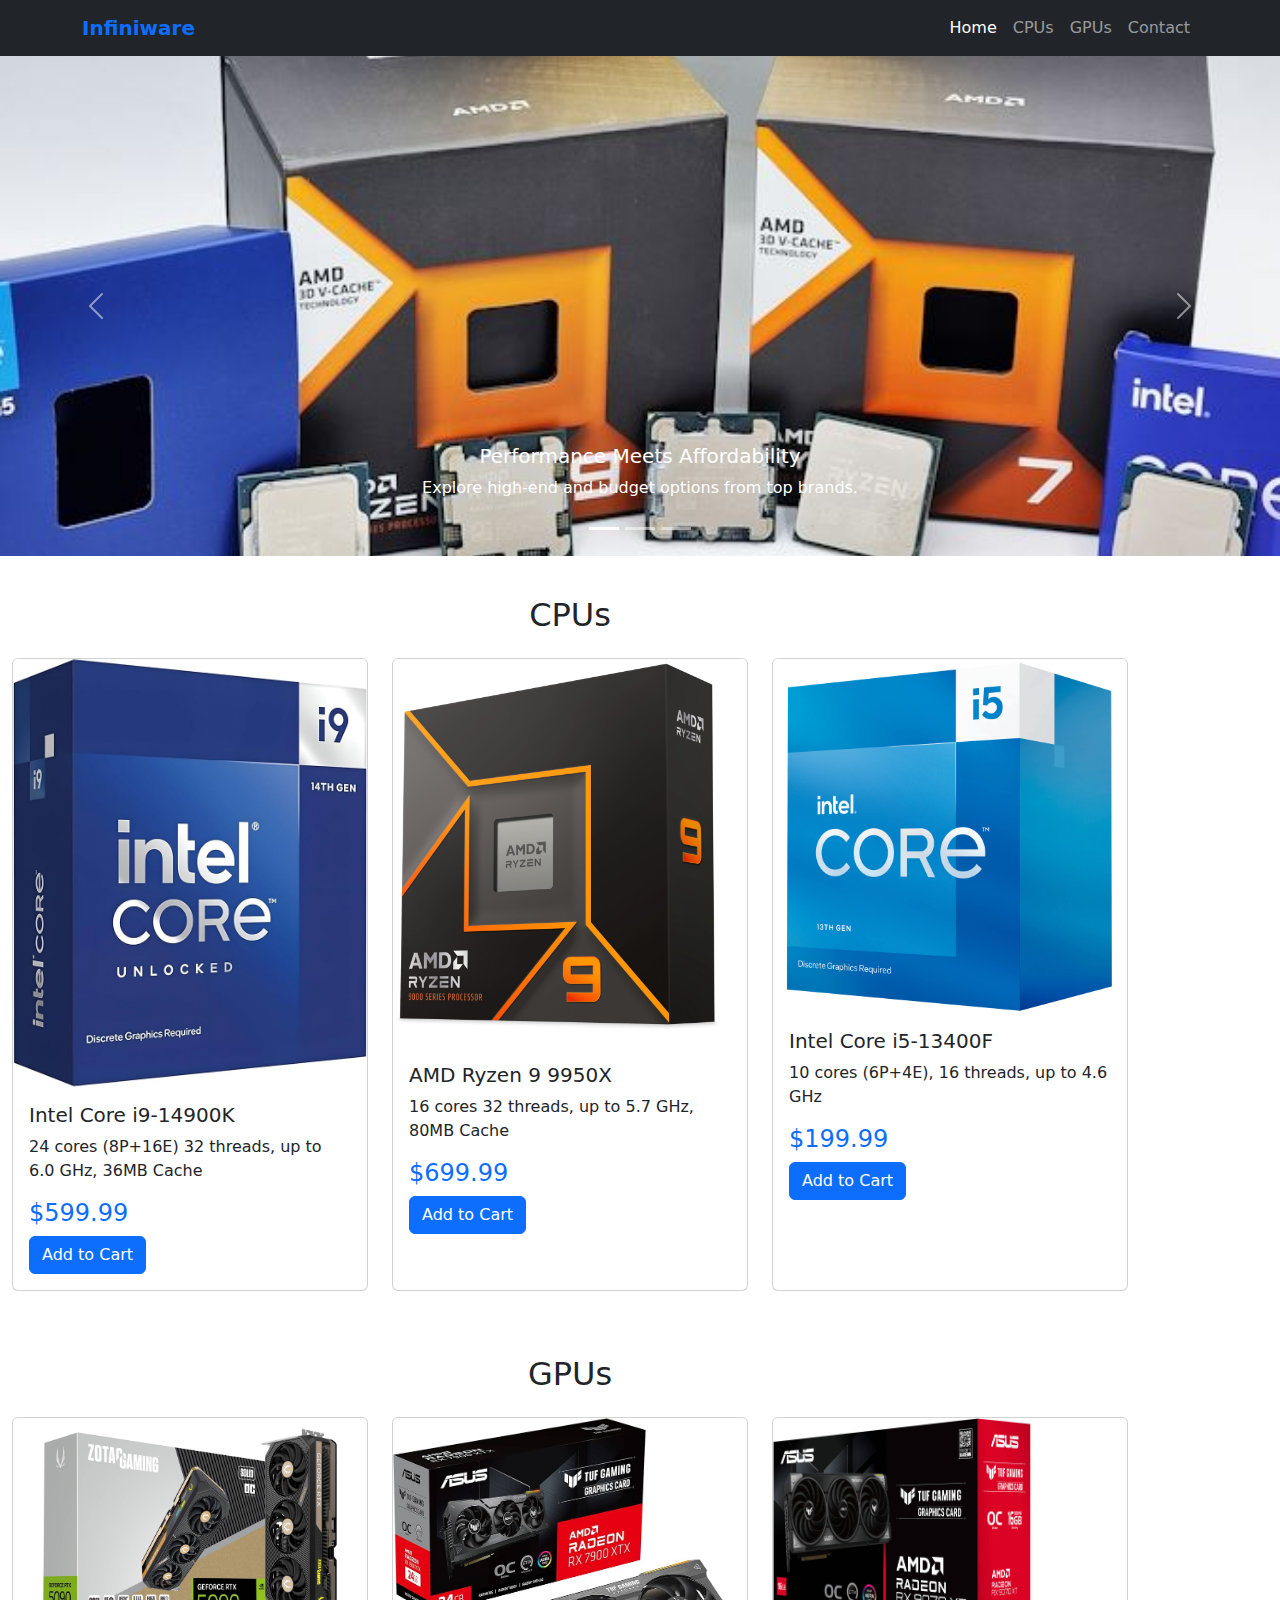
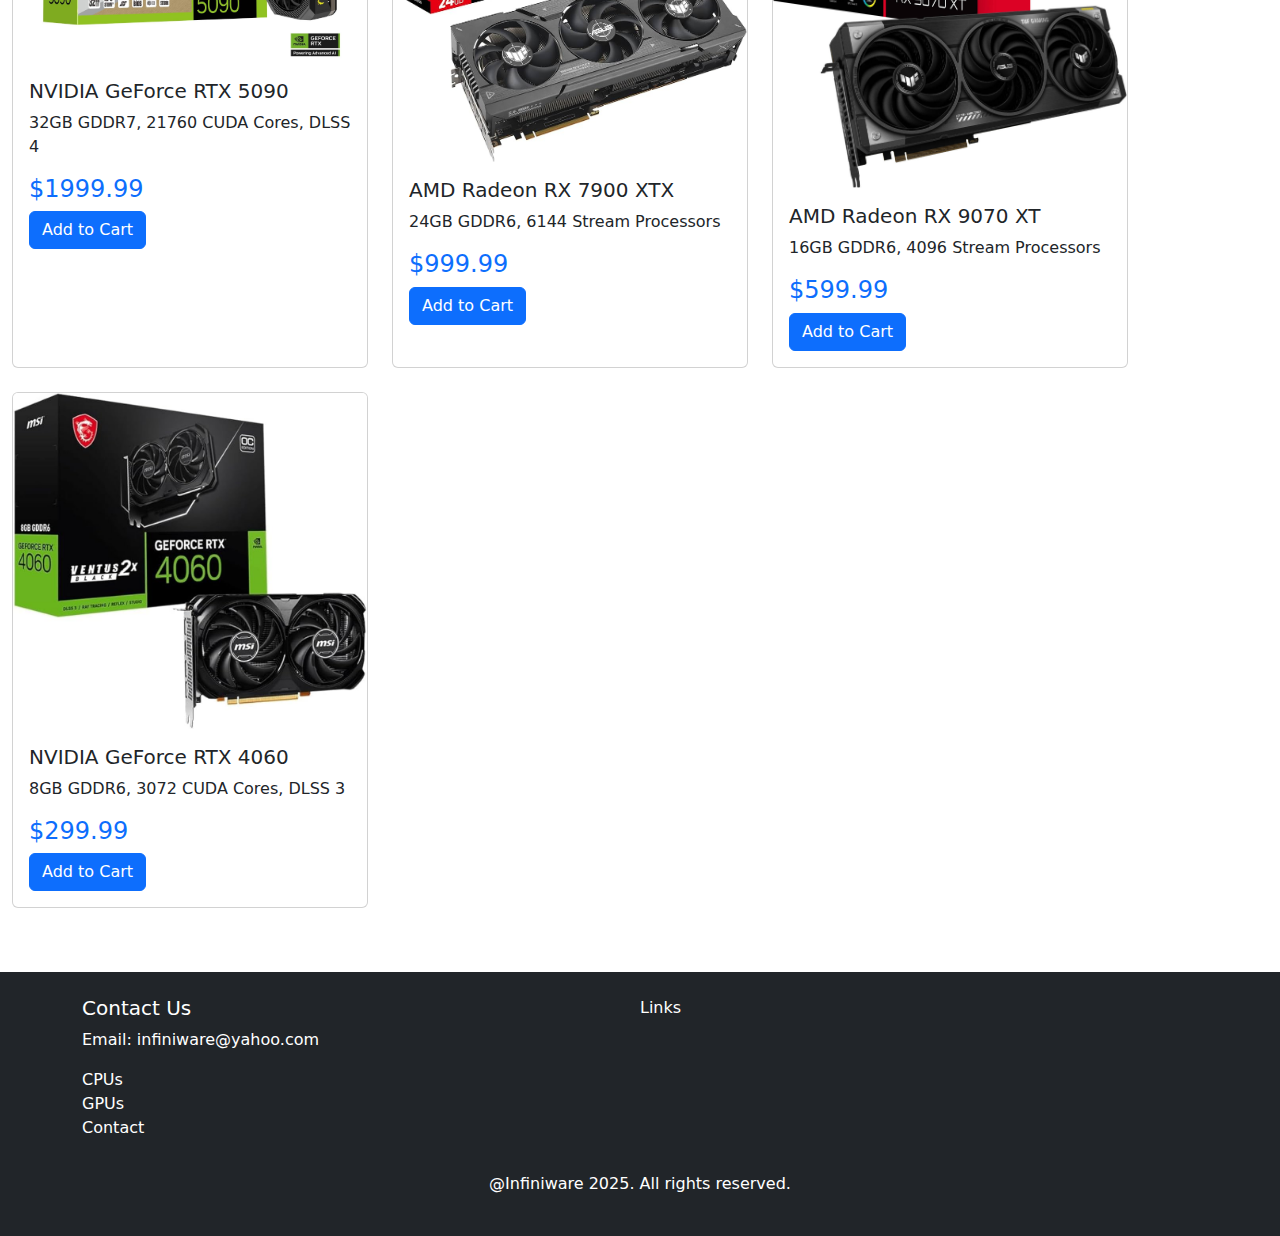
<file: index.html>
<!DOCTYPE html>
<html lang="en">
<head>
    <meta charset="UTF-8">
    <meta name="viewport" content="width=device-width, initial-scale=1.0">
    <title>Infiniware - Best for Less</title>
    <link href="https://cdn.jsdelivr.net/npm/bootstrap@5.3.2/dist/css/bootstrap.min.css" rel="stylesheet">
    <style>
        .navbar-brand {
            font-weight: bold;
            color: #0d6efd !important;
        }
        .carousel-item {
            height: 500px;
        }
        .carousel-item img {
            object-fit: cover;
            height: 100%;
            width: 100%;
        }
        .card {
            transition: transform 0.3s;
        }
        .card:hover {
            transform: translateY(-5px);
        }
        .product-category {
            margin: 40px 0;
        }
    </style>
</head>
<body>


    
<nav class="navbar navbar-expand-lg navbar-dark bg-dark">
    <div class="container">
        <a class="navbar-brand" href="#">Infiniware</a>
        <button class="navbar-toggler" type="button" data-bs-toggle="collapse" data-bs-target="#navbarNav">
            <span class="navbar-toggler-icon"></span>
        </button>
        <div class="collapse navbar-collapse" id="navbarNav">
            <ul class="navbar-nav ms-auto">
                <li class="nav-item">
                    <a class="nav-link active" href="#">Home</a>
                </li>
                <li class="nav-item">
                    <a class="nav-link" href="#cpus">CPUs</a>
                </li>
                <li class="nav-item">
                    <a class="nav-link" href="#gpus">GPUs</a>
                </li>
                <li class="nav-item">
                    <a class="nav-link" href="#contact">Contact</a>
                </li>
            </ul>
        </div>
    </div>
</nav>

<div id="carouselExampleCaptions" class="carousel slide" data-bs-ride="carousel">
    <div class="carousel-indicators">
        <button type="button" data-bs-target="#carouselExampleCaptions" data-bs-slide-to="0" class="active" aria-current="true" aria-label="Slide 1"></button>
        <button type="button" data-bs-target="#carouselExampleCaptions" data-bs-slide-to="1" aria-label="Slide 2"></button>
        <button type="button" data-bs-target="#carouselExampleCaptions" data-bs-slide-to="2" aria-label="Slide 3"></button>
    </div>
    <div class="carousel-inner">
        <div class="carousel-item active">
            <img src="cpus.jpg" class="d-block w-100" alt="Slide 1">
            <div class="carousel-caption d-none d-md-block">
                <h5>Performance Meets Affordability</h5>
                <p>Explore high-end and budget options from top brands.</p>
            </div>
        </div>
        <div class="carousel-item">
            <img src="nvidia-amd-gpus-finally-getting-cheaper.jpg" class="d-block w-100" alt="Slide 2">
            <div class="carousel-caption d-none d-md-block">
                <h5>Reliable Components</h5>
                <p>Build your dream PC with confidence.</p>
            </div>
        </div>
        <div class="carousel-item">
            <img src="pngtree-best-deal-in-red-and-blue-banner-png-image_239546.png" class="d-block w-100" alt="Slide 3">
            <div class="carousel-caption d-none d-md-block">
                <h5>Deals You Can't Miss</h5>
                <p>Top hardware at unbeatable prices.</p>
            </div>
        </div>
    </div>
    <button class="carousel-control-prev" type="button" data-bs-target="#carouselExampleCaptions" data-bs-slide="prev">
        <span class="carousel-control-prev-icon" aria-hidden="true"></span>
        <span class="visually-hidden">Previous</span>
    </button>
    <button class="carousel-control-next" type="button" data-bs-target="#carouselExampleCaptions" data-bs-slide="next">
        <span class="carousel-control-next-icon" aria-hidden="true"></span>
        <span class="visually-hidden">Next</span>
    </button>
</div>

<div class="container product-category" id="cpus">
    <h2 class="text-center mb-4">CPUs</h2>
    <div class="row">

        <div class="col-md-4 mb-4">
            <div class="card h-100">
                <img src="718YcMNLsGL._AC_UF1000,1000_QL80_.jpg" class="card-img-top" alt="Intel CPU">
                <div class="card-body">
                    <h5 class="card-title">Intel Core i9-14900K</h5>
                    <p class="card-text">24 cores (8P+16E) 32 threads, up to 6.0 GHz, 36MB Cache</p>
                    <h4 class="text-primary">$599.99</h4>
                    <button class="btn btn-primary">Add to Cart</button>
                </div>
            </div>
        </div>
        <div class="col-md-4 mb-4">
            <div class="card h-100">
                <img src="61dukbEGziL.jpg" class="card-img-top" alt="AMD CPU">
                <div class="card-body">
                    <h5 class="card-title">AMD Ryzen 9 9950X</h5>
                    <p class="card-text">16 cores 32 threads, up to 5.7 GHz, 80MB Cache</p>
                    <h4 class="text-primary">$699.99</h4>
                    <button class="btn btn-primary">Add to Cart</button>
                </div>
            </div>
        </div>

        <div class="col-md-4 mb-4">
            <div class="card h-100">
                <img src="6138mFBll6L.jpg" class="card-img-top" alt="Intel Core i5-13400F">
                <div class="card-body">
                    <h5 class="card-title">Intel Core i5-13400F</h5>
                    <p class="card-text">10 cores (6P+4E), 16 threads, up to 4.6 GHz</p>
                    <h4 class="text-primary">$199.99</h4>
                    <button class="btn btn-primary">Add to Cart</button>
                </div>
            </div>
        </div>
    </div>
</div>

<div class="container product-category" id="gpus">
    <h2 class="text-center mb-4">GPUs</h2>
    <div class="row">

        <div class="col-md-4 mb-4">
            <div class="card h-100">
                <img src="zt-b50900j-10p-image01.jpg" class="card-img-top" alt="NVIDIA GPU">
                <div class="card-body">
                    <h5 class="card-title">NVIDIA GeForce RTX 5090</h5>
                    <p class="card-text">32GB GDDR7, 21760 CUDA Cores, DLSS 4</p>
                    <h4 class="text-primary">$1999.99</h4>
                    <button class="btn btn-primary">Add to Cart</button>
                </div>
            </div>
        </div>
        <div class="col-md-4 mb-4">
            <div class="card h-100">
                <img src="81il2WdPPJL._AC_UF894,1000_QL80_.jpg" class="card-img-top" alt="AMD GPU">
                <div class="card-body">
                    <h5 class="card-title">AMD Radeon RX 7900 XTX</h5>
                    <p class="card-text">24GB GDDR6, 6144 Stream Processors</p>
                    <h4 class="text-primary">$999.99</h4>
                    <button class="btn btn-primary">Add to Cart</button>
                </div>
            </div>
        </div>
        <div class="col-md-4 mb-4">
            <div class="card h-100">
                <img src="93df5ca99005b46372244f3e19f5ab15-hi.jpg" class="card-img-top" alt="AMD GPU">
                <div class="card-body">
                    <h5 class="card-title">AMD Radeon RX 9070 XT</h5>
                    <p class="card-text">16GB GDDR6, 4096 Stream Processors</p>
                    <h4 class="text-primary">$599.99</h4>
                    <button class="btn btn-primary">Add to Cart</button>
                </div>
            </div>
        </div>

        <div class="col-md-4 mb-4">
            <div class="card h-100">
                <img src="61q0rsE3ezL._AC_UF894,1000_QL80_.jpg" class="card-img-top" alt="NVIDIA RTX 4060">
                <div class="card-body">
                    <h5 class="card-title">NVIDIA GeForce RTX 4060</h5>
                    <p class="card-text">8GB GDDR6, 3072 CUDA Cores, DLSS 3</p>
                    <h4 class="text-primary">$299.99</h4>
                    <button class="btn btn-primary">Add to Cart</button>
                </div>
            </div>
        </div>
    </div>
</div>

<footer class="bg-dark text-white py-4" id="contact">
    <div class="container">
        <div class="row">
            <div class="col-md-6">
                <h5>Contact Us</h5>
                <p>Email: infiniware@yahoo.com</p>
            </div>Links</h5>
                <ul class="list-unstyled">
                    <li><a href="#cpus" class="text-white text-decoration-none">CPUs</a></li>
                    <li><a href="#gpus" class="text-white text-decoration-none">GPUs</a></li>
                    <li><a href="#contact" class="text-white text-decoration-none">Contact</a></li>
                </ul>
            </div>
        </div>
        <div class="text-center mt-3">
            <p>@Infiniware 2025. All rights reserved.</p>
        </div>
    </div>
</footer>

<script src="https://cdn.jsdelivr.net/npm/bootstrap@5.3.2/dist/js/bootstrap.bundle.min.js"></script>
</body>
</html>
</file>
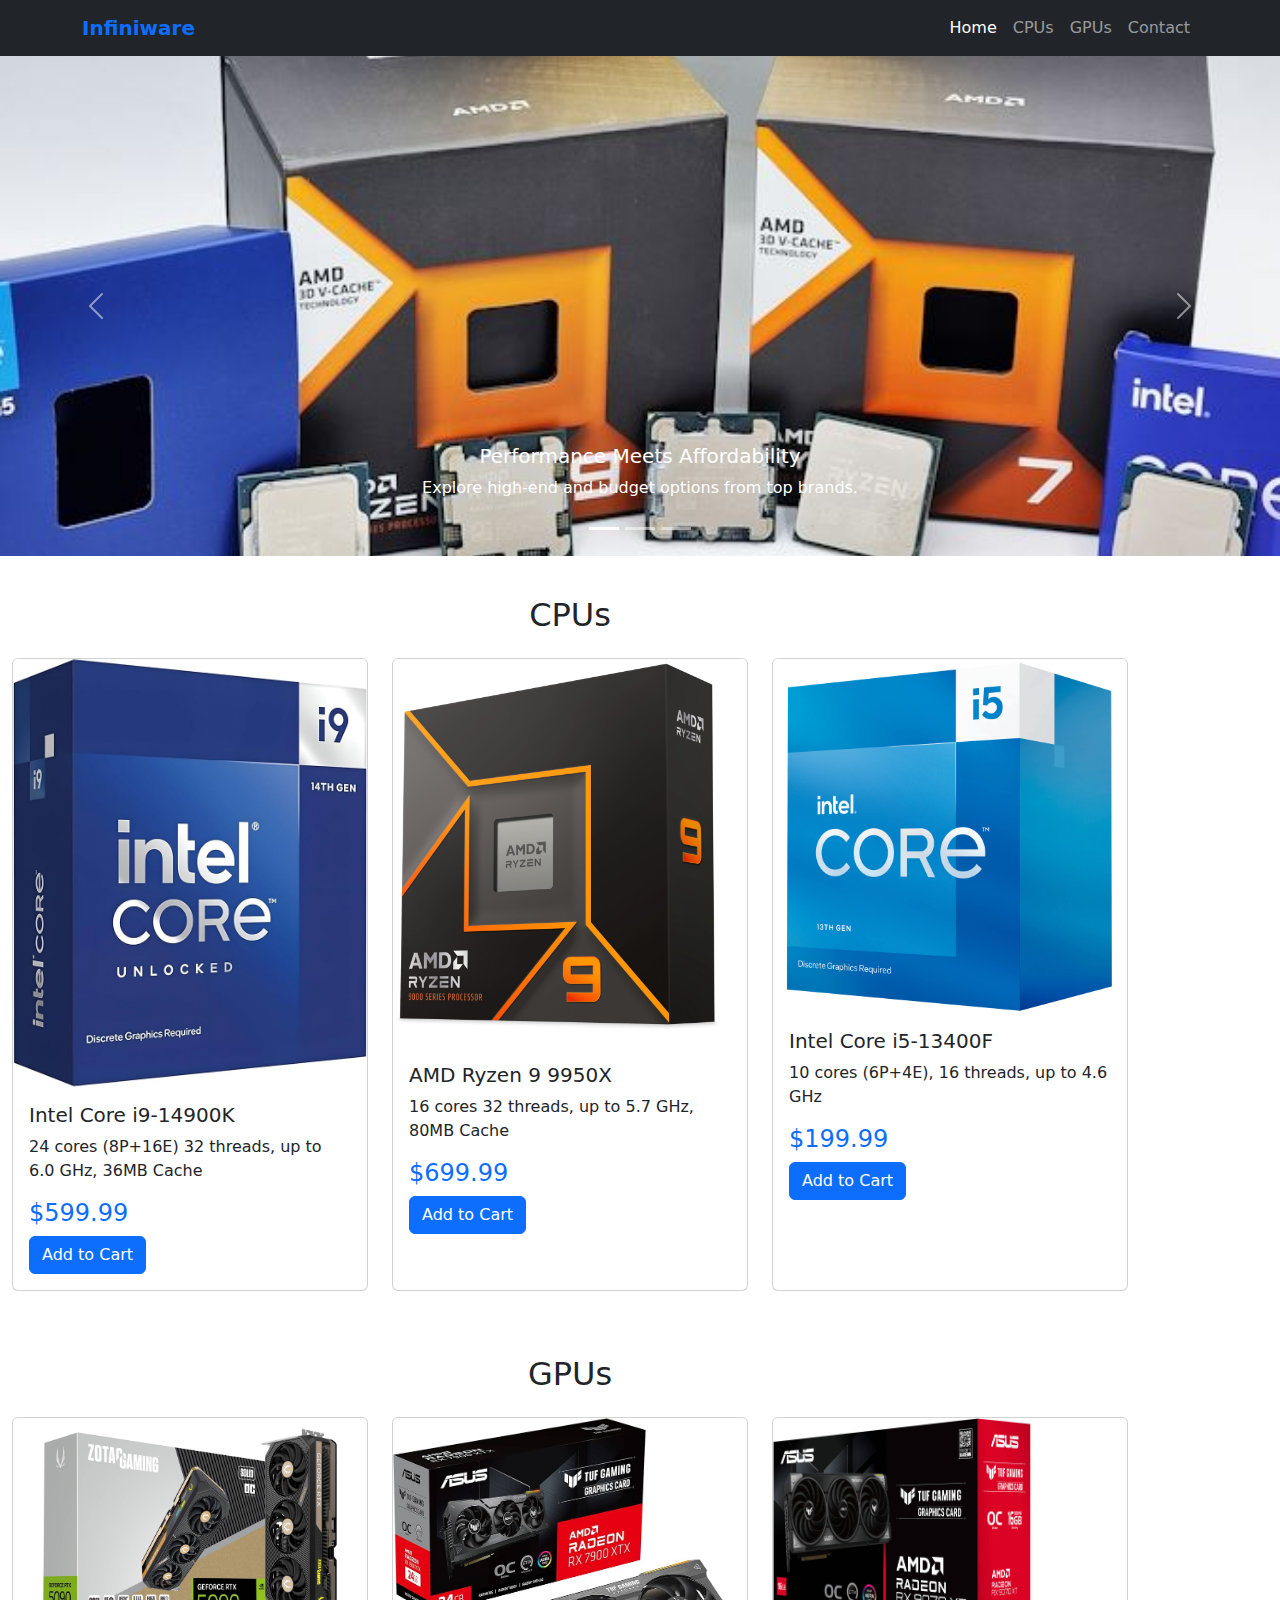
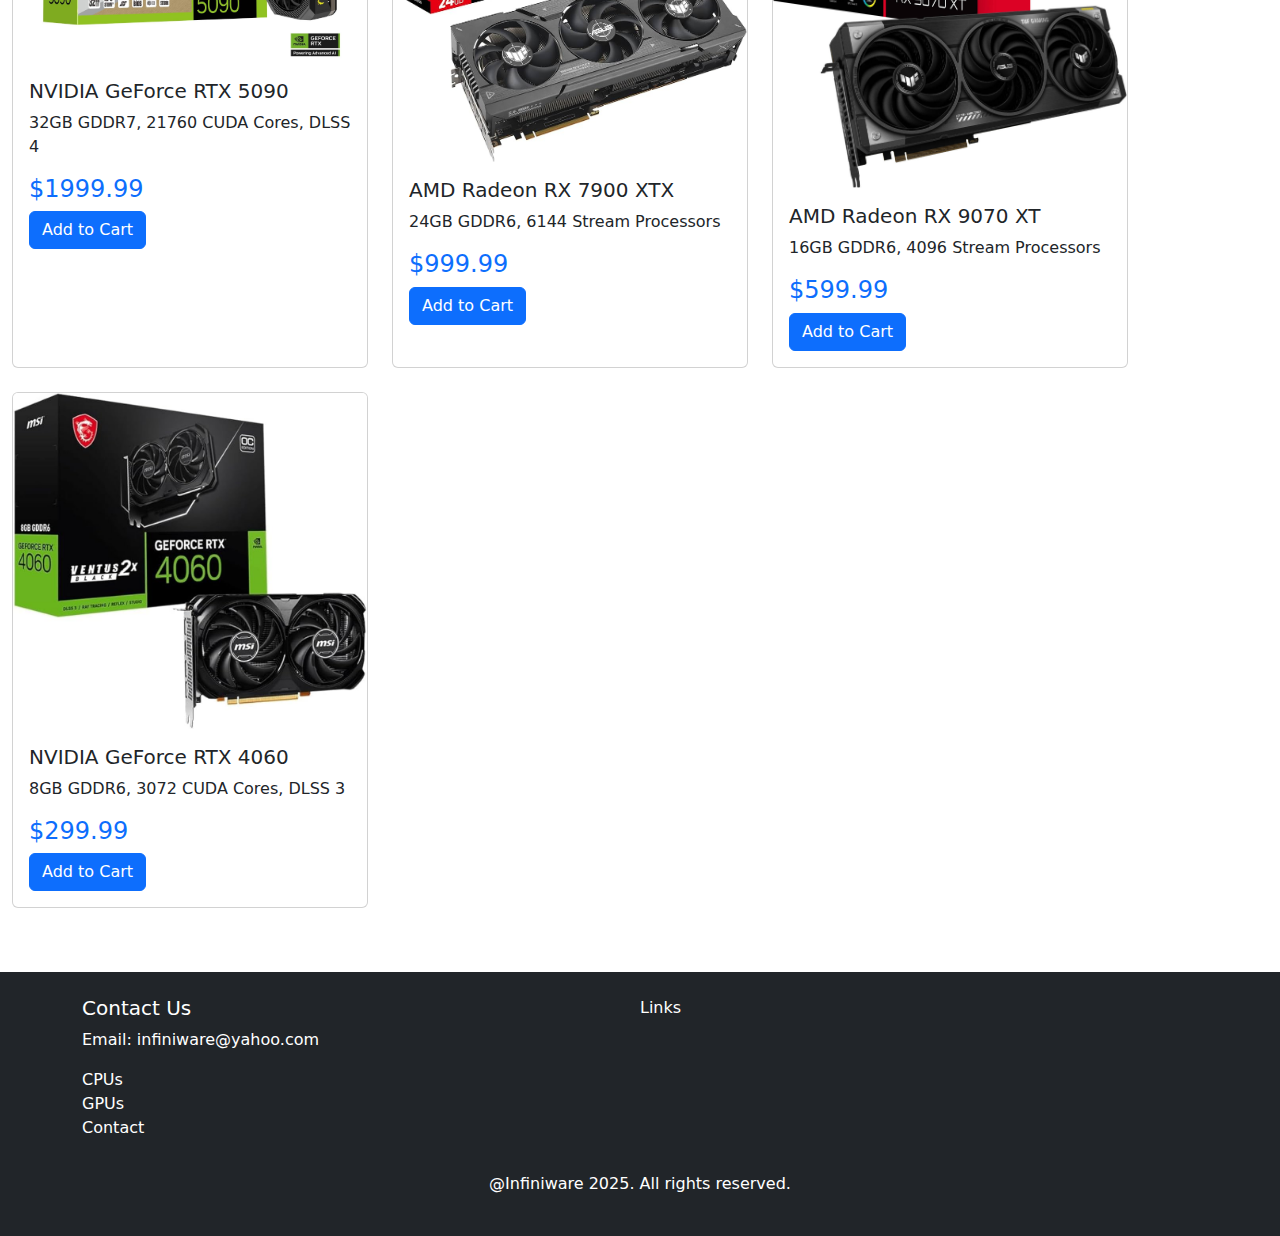
<file: Infiniware.html>
<!DOCTYPE html>
<html lang="en">
<head>
    <meta charset="UTF-8">
    <meta name="viewport" content="width=device-width, initial-scale=1.0">
    <title>Infiniware - Best for Less</title>
    <link href="https://cdn.jsdelivr.net/npm/bootstrap@5.3.2/dist/css/bootstrap.min.css" rel="stylesheet">
    <style>
        .navbar-brand {
            font-weight: bold;
            color: #0d6efd !important;
        }
        .carousel-item {
            height: 500px;
        }
        .carousel-item img {
            object-fit: cover;
            height: 100%;
            width: 100%;
        }
        .card {
            transition: transform 0.3s;
        }
        .card:hover {
            transform: translateY(-5px);
        }
        .product-category {
            margin: 40px 0;
        }
    </style>
</head>
<body>

<nav class="navbar navbar-expand-lg navbar-dark bg-dark">
    <div class="container">
        <a class="navbar-brand" href="#">Infiniware</a>
        <button class="navbar-toggler" type="button" data-bs-toggle="collapse" data-bs-target="#navbarNav">
            <span class="navbar-toggler-icon"></span>
        </button>
        <div class="collapse navbar-collapse" id="navbarNav">
            <ul class="navbar-nav ms-auto">
                <li class="nav-item">
                    <a class="nav-link active" href="#">Home</a>
                </li>
                <li class="nav-item">
                    <a class="nav-link" href="#cpus">CPUs</a>
                </li>
                <li class="nav-item">
                    <a class="nav-link" href="#gpus">GPUs</a>
                </li>
                <li class="nav-item">
                    <a class="nav-link" href="#contact">Contact</a>
                </li>
            </ul>
        </div>
    </div>
</nav>

<div id="carouselExampleCaptions" class="carousel slide" data-bs-ride="carousel">
    <div class="carousel-indicators">
        <button type="button" data-bs-target="#carouselExampleCaptions" data-bs-slide-to="0" class="active" aria-current="true" aria-label="Slide 1"></button>
        <button type="button" data-bs-target="#carouselExampleCaptions" data-bs-slide-to="1" aria-label="Slide 2"></button>
        <button type="button" data-bs-target="#carouselExampleCaptions" data-bs-slide-to="2" aria-label="Slide 3"></button>
    </div>
    <div class="carousel-inner">
        <div class="carousel-item active">
            <img src="cpus.jpg" class="d-block w-100" alt="Slide 1">
            <div class="carousel-caption d-none d-md-block">
                <h5>Performance Meets Affordability</h5>
                <p>Explore high-end and budget options from top brands.</p>
            </div>
        </div>
        <div class="carousel-item">
            <img src="nvidia-amd-gpus-finally-getting-cheaper.jpg" class="d-block w-100" alt="Slide 2">
            <div class="carousel-caption d-none d-md-block">
                <h5>Reliable Components</h5>
                <p>Build your dream PC with confidence.</p>
            </div>
        </div>
        <div class="carousel-item">
            <img src="pngtree-best-deal-in-red-and-blue-banner-png-image_239546.png" class="d-block w-100" alt="Slide 3">
            <div class="carousel-caption d-none d-md-block">
                <h5>Deals You Can't Miss</h5>
                <p>Top hardware at unbeatable prices.</p>
            </div>
        </div>
    </div>
    <button class="carousel-control-prev" type="button" data-bs-target="#carouselExampleCaptions" data-bs-slide="prev">
        <span class="carousel-control-prev-icon" aria-hidden="true"></span>
        <span class="visually-hidden">Previous</span>
    </button>
    <button class="carousel-control-next" type="button" data-bs-target="#carouselExampleCaptions" data-bs-slide="next">
        <span class="carousel-control-next-icon" aria-hidden="true"></span>
        <span class="visually-hidden">Next</span>
    </button>
</div>

<div class="container product-category" id="cpus">
    <h2 class="text-center mb-4">CPUs</h2>
    <div class="row">

        <div class="col-md-4 mb-4">
            <div class="card h-100">
                <img src="718YcMNLsGL._AC_UF1000,1000_QL80_.jpg" class="card-img-top" alt="Intel CPU">
                <div class="card-body">
                    <h5 class="card-title">Intel Core i9-14900K</h5>
                    <p class="card-text">24 cores (8P+16E) 32 threads, up to 6.0 GHz, 36MB Cache</p>
                    <h4 class="text-primary">$599.99</h4>
                    <button class="btn btn-primary">Add to Cart</button>
                </div>
            </div>
        </div>
        <div class="col-md-4 mb-4">
            <div class="card h-100">
                <img src="61dukbEGziL.jpg" class="card-img-top" alt="AMD CPU">
                <div class="card-body">
                    <h5 class="card-title">AMD Ryzen 9 9950X</h5>
                    <p class="card-text">16 cores 32 threads, up to 5.7 GHz, 80MB Cache</p>
                    <h4 class="text-primary">$699.99</h4>
                    <button class="btn btn-primary">Add to Cart</button>
                </div>
            </div>
        </div>

        <div class="col-md-4 mb-4">
            <div class="card h-100">
                <img src="6138mFBll6L.jpg" class="card-img-top" alt="Intel Core i5-13400F">
                <div class="card-body">
                    <h5 class="card-title">Intel Core i5-13400F</h5>
                    <p class="card-text">10 cores (6P+4E), 16 threads, up to 4.6 GHz</p>
                    <h4 class="text-primary">$199.99</h4>
                    <button class="btn btn-primary">Add to Cart</button>
                </div>
            </div>
        </div>
    </div>
</div>

<div class="container product-category" id="gpus">
    <h2 class="text-center mb-4">GPUs</h2>
    <div class="row">

        <div class="col-md-4 mb-4">
            <div class="card h-100">
                <img src="zt-b50900j-10p-image01.jpg" class="card-img-top" alt="NVIDIA GPU">
                <div class="card-body">
                    <h5 class="card-title">NVIDIA GeForce RTX 5090</h5>
                    <p class="card-text">32GB GDDR7, 21760 CUDA Cores, DLSS 4</p>
                    <h4 class="text-primary">$1999.99</h4>
                    <button class="btn btn-primary">Add to Cart</button>
                </div>
            </div>
        </div>
        <div class="col-md-4 mb-4">
            <div class="card h-100">
                <img src="81il2WdPPJL._AC_UF894,1000_QL80_.jpg" class="card-img-top" alt="AMD GPU">
                <div class="card-body">
                    <h5 class="card-title">AMD Radeon RX 7900 XTX</h5>
                    <p class="card-text">24GB GDDR6, 6144 Stream Processors</p>
                    <h4 class="text-primary">$999.99</h4>
                    <button class="btn btn-primary">Add to Cart</button>
                </div>
            </div>
        </div>
        <div class="col-md-4 mb-4">
            <div class="card h-100">
                <img src="93df5ca99005b46372244f3e19f5ab15-hi.jpg" class="card-img-top" alt="AMD GPU">
                <div class="card-body">
                    <h5 class="card-title">AMD Radeon RX 9070 XT</h5>
                    <p class="card-text">16GB GDDR6, 4096 Stream Processors</p>
                    <h4 class="text-primary">$599.99</h4>
                    <button class="btn btn-primary">Add to Cart</button>
                </div>
            </div>
        </div>

        <div class="col-md-4 mb-4">
            <div class="card h-100">
                <img src="61q0rsE3ezL._AC_UF894,1000_QL80_.jpg" class="card-img-top" alt="NVIDIA RTX 4060">
                <div class="card-body">
                    <h5 class="card-title">NVIDIA GeForce RTX 4060</h5>
                    <p class="card-text">8GB GDDR6, 3072 CUDA Cores, DLSS 3</p>
                    <h4 class="text-primary">$299.99</h4>
                    <button class="btn btn-primary">Add to Cart</button>
                </div>
            </div>
        </div>
    </div>
</div>

<footer class="bg-dark text-white py-4" id="contact">
    <div class="container">
        <div class="row">
            <div class="col-md-6">
                <h5>Contact Us</h5>
                <p>Email: infiniware@yahoo.com</p>
            </div>Links</h5>
                <ul class="list-unstyled">
                    <li><a href="#cpus" class="text-white text-decoration-none">CPUs</a></li>
                    <li><a href="#gpus" class="text-white text-decoration-none">GPUs</a></li>
                    <li><a href="#contact" class="text-white text-decoration-none">Contact</a></li>
                </ul>
            </div>
        </div>
        <div class="text-center mt-3">
            <p>@Infiniware 2025. All rights reserved.</p>
        </div>
    </div>
</footer>

<script src="https://cdn.jsdelivr.net/npm/bootstrap@5.3.2/dist/js/bootstrap.bundle.min.js"></script>
</body>
</html>
</file>
